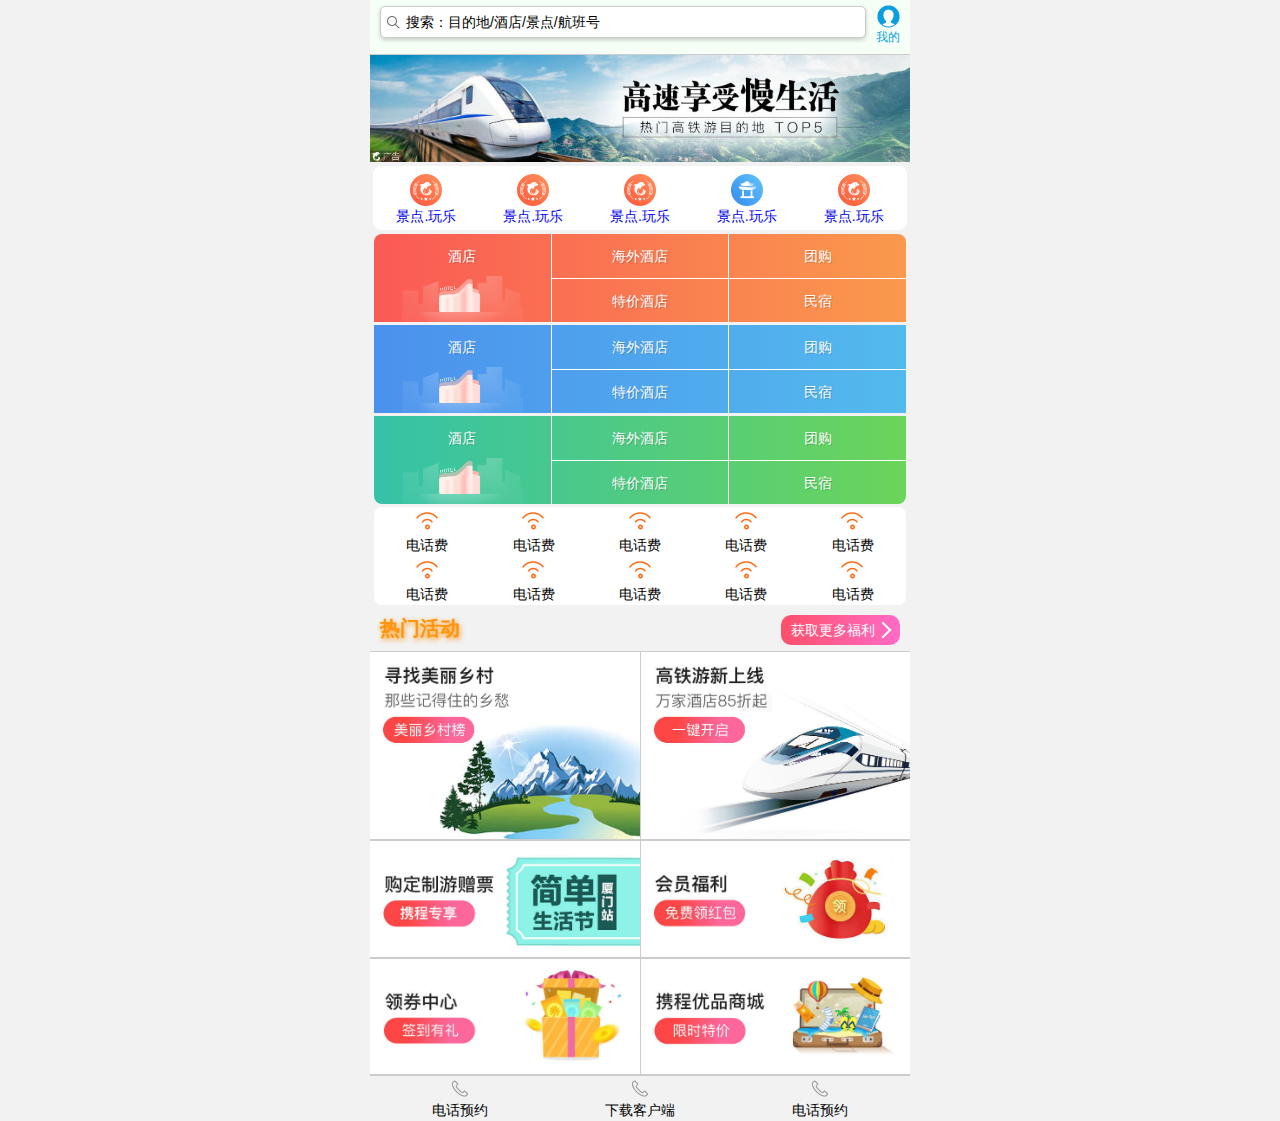
<file: flex布局/index.html>
<!DOCTYPE html>
<html lang="en">

<head>
  <meta charset="UTF-8">
  <meta http-equiv="X-UA-Compatible" content="IE=edge">
  <meta name="viewport" content="width=device-width, initial-scale=1.0">
  <title>Document</title>
</head>
<link rel="stylesheet" href="./css/normalize.css">
<link rel="stylesheet" href="./css/index.css">

<body>
  <div class="search_index">
    <div class="search">搜索：目的地/酒店/景点/航班号</div>
    <a href="#" class="user">我的</a>
  </div>
  <!-- 焦点图 -->
  <div class="focus">
    <img src="./upload/focus.jpg" alt="">
  </div>
  <!-- 导航 -->
  <div class="local_nav">
    <ul>
      <li>
        <a href="#" title="景点玩乐">
          <span class="local_nav_icon_icon1"></span>
          <span>景点.玩乐</span>
        </a>
      </li>
      <li>
        <a href="#" title="景点玩乐">
          <span class="local_nav_icon_icon2"></span>
          <span>景点.玩乐</span>
        </a>
      </li>
      <li>
        <a href="#" title="景点玩乐">
          <span class="local_nav_icon_icon3"></span>
          <span>景点.玩乐</span>
        </a>
      </li>
      <li>
        <a href="#" title="景点玩乐">
          <span class="local_nav_icon_icon4"></span>
          <span>景点.玩乐</span>
        </a>
      </li>
      <li>
        <a href="#" title="景点玩乐">
          <span class="local_nav_icon_icon5"></span>
          <span>景点.玩乐</span>
        </a>
      </li>
    </ul>
  </div>
  <!-- nav -->
  <nav>
    <div class="nav_common">
      <div class="nav_item">
        <a href="#">酒店</a>
      </div>
      <div class="nav_item">
        <a href="#">海外酒店</a>
        <a href="#">特价酒店</a>
      </div>
      <div class="nav_item">
        <a href="#">团购</a>
        <a href="#">民宿</a>
      </div>
    </div>
    <div class="nav_common">
      <div class="nav_item">
        <a href="#">酒店</a>
      </div>
      <div class="nav_item">
        <a href="#">海外酒店</a>
        <a href="#">特价酒店</a>
      </div>
      <div class="nav_item">
        <a href="#">团购</a>
        <a href="#">民宿</a>
      </div>
    </div>
    <div class="nav_common">
      <div class="nav_item">
        <a href="#">酒店</a>
      </div>
      <div class="nav_item">
        <a href="#">海外酒店</a>
        <a href="#">特价酒店</a>
      </div>
      <div class="nav_item">
        <a href="#">团购</a>
        <a href="#">民宿</a>
      </div>
    </div>
  </nav>

  <!-- 侧导航栏 -->
  <div class="slider_nav">
    <ul>
      <li>
        <a href="#">
          <span class="slider_nav_icon"></span>
          <span>电话费</span>
        </a>
      </li>
      <li>
        <a href="#">
          <span class="slider_nav_icon"></span>
          <span>电话费</span>
        </a>
      </li>
      <li>
        <a href="#">
          <span class="slider_nav_icon"></span>
          <span>电话费</span>
        </a>
      </li>
      <li><a href="#">
          <span class="slider_nav_icon"></span>
          <span>电话费</span>
        </a></li>
      <li>
        <a href="#">
          <span class="slider_nav_icon"></span>
          <span>电话费</span>
        </a>
      </li>
      <li>
        <a href="#">
          <span class="slider_nav_icon"></span>
          <span>电话费</span>
        </a>
      </li>
      <li>
        <a href="#">
          <span class="slider_nav_icon"></span>
          <span>电话费</span>
        </a>
      </li>
      <li>
        <a href="#">
          <span class="slider_nav_icon"></span>
          <span>电话费</span>
        </a>
      </li>
      <li>
        <a href="#">
          <span class="slider_nav_icon"></span>
          <span>电话费</span>
        </a>
      </li>
      <li>
        <a href="#">
          <span class="slider_nav_icon"></span>
          <span>电话费</span>
        </a>
      </li>
    </ul>
  </div>
  <!-- 新闻推荐 -->
  <div class="news">
    <div class="news_title">
      <span>热门活动</span>
      <span>获取更多福利</span>
    </div>
    <div class="news_context">
      <div class="news_item">
        <div class="item">
          <img src="./upload/pic1.jpg" alt="">
        </div>
        <div class="item">
          <img src="./upload/pic2.jpg" alt="">
        </div>
      </div>
      <div class="news_item">
        <div class="item">
          <div class="last_item">
            <img src="./upload/pic3.jpg" alt="">
          </div>
          <div class="last_item">
            <img src="./upload/pic4.jpg" alt="">
          </div>
        </div>
        <div class="item">
          <div class="last_item">
            <img src="./upload/pic5.jpg" alt="">
          </div>
          <div class="last_item">
            <img src="./upload/pic6.jpg" alt="">
          </div>
        </div>
      </div>
    </div>
  </div>

  <!-- message -->
  <div class="message">
    <div class="item">
      <span class="phone_icon"></span>
      <span>电话预约</span>
    </div>
    <div class="item">
      <span class="phone_icon"></span>
      <span>下载客户端</span>
    </div>
    <div class="item">
      <span class="phone_icon"></span>
      <span>电话预约</span>
    </div>
  </div>
</body>

</html>
</file>
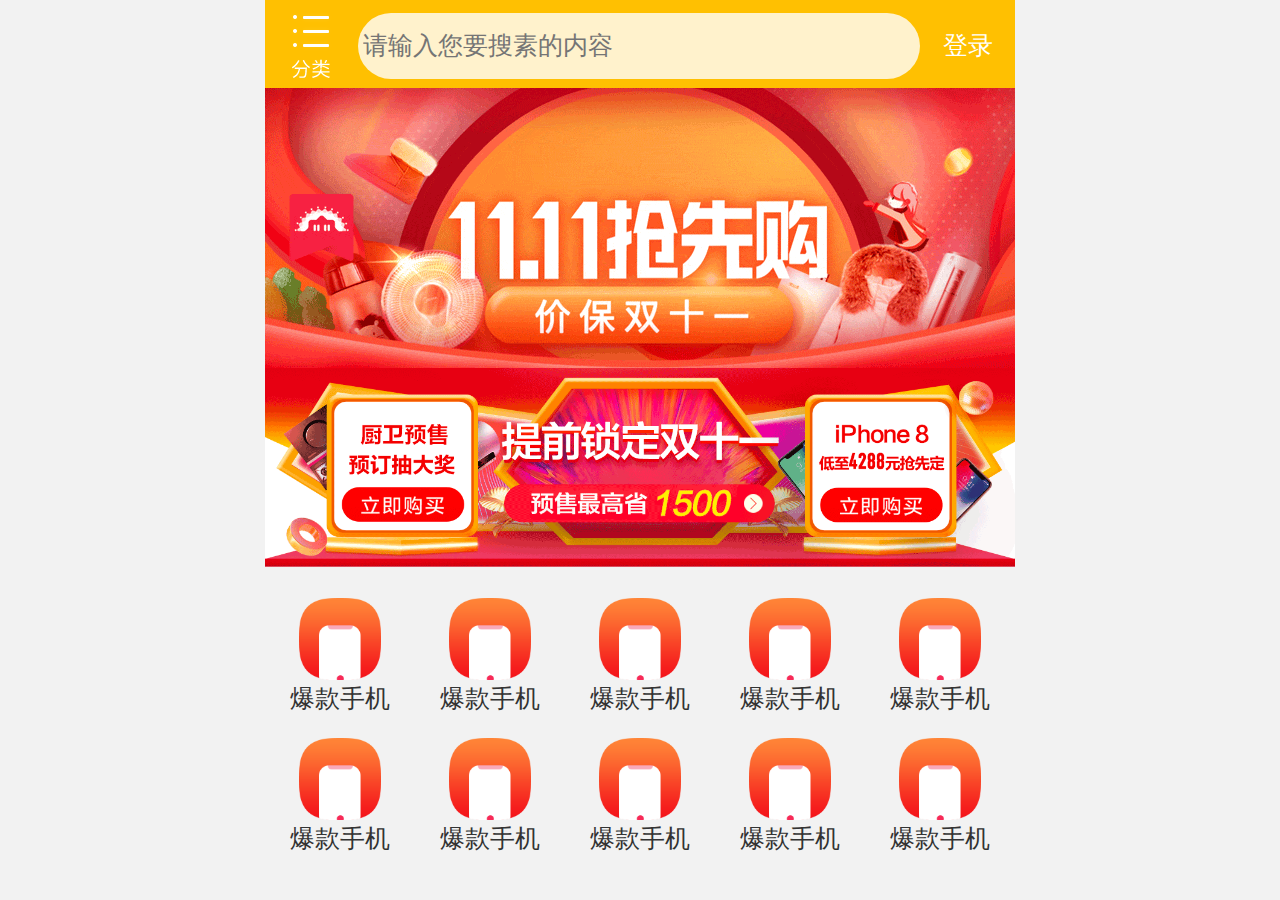
<file: rem+flex+百分比/index.html>
<!DOCTYPE html>
<html lang="en">

<head>
  <meta charset="UTF-8" />
  <meta http-equiv="X-UA-Compatible" content="IE=edge" />
  <meta name="viewport" content="width=device-width, initial-scale=1.0, maximum-scale=1.0, user-scalable=0" />
  <title>Document</title>
  <link rel="stylesheet" href="./css/normalize.css" />
  <link rel="stylesheet" href="./css/index.css" />
</head>

<body>
  <div class="search-content">
    <a href="#" class="classify"></a>
    <div class="search">
      <form action="">
        <input type="search" placeholder="请输入您要搜素的内容" />
      </form>
    </div>
    <a href="#" class="login">登录</a>
  </div>

  <!-- banner -->
  <div class="banner">
    <img src="./upload/banner.gif" alt="" />
  </div>

  <!-- 广告部分 -->
  <div class="ad">
    <a href="#">
      <img src="./upload/ad1.gif" alt="" />
    </a>
    <a href="#">
      <img src="./upload/ad2.gif" alt="" />
    </a>
    <a href="#">
      <img src="./upload/ad3.gif" alt="" />
    </a>
  </div>

  <!-- nav -->
  <nav>
    <a href="#">
      <img src="./upload/nav1.png" alt="" />
      <span>爆款手机</span>
    </a>
    <a href="#">
      <img src="./upload/nav1.png" alt="" />
      <span>爆款手机</span>
    </a>
    <a href="#">
      <img src="./upload/nav1.png" alt="" />
      <span>爆款手机</span>
    </a>

    <a href="#">
      <img src="./upload/nav1.png" alt="" />
      <span>爆款手机</span>
    </a>

    <a href="#">
      <img src="./upload/nav1.png" alt="" />
      <span>爆款手机</span>
    </a>
    <a href="#">
      <img src="./upload/nav1.png" alt="" />
      <span>爆款手机</span>
    </a>

    <a href="#">
      <img src="./upload/nav1.png" alt="" />
      <span>爆款手机</span>
    </a>
    <a href="#">
      <img src="./upload/nav1.png" alt="" />
      <span>爆款手机</span>
    </a>

    <a href="#">
      <img src="./upload/nav1.png" alt="" />
      <span>爆款手机</span>
    </a>

    <a href="#">
      <img src="./upload/nav1.png" alt="" />
      <span>爆款手机</span>
    </a>
  </nav>
</body>

</html>
</file>
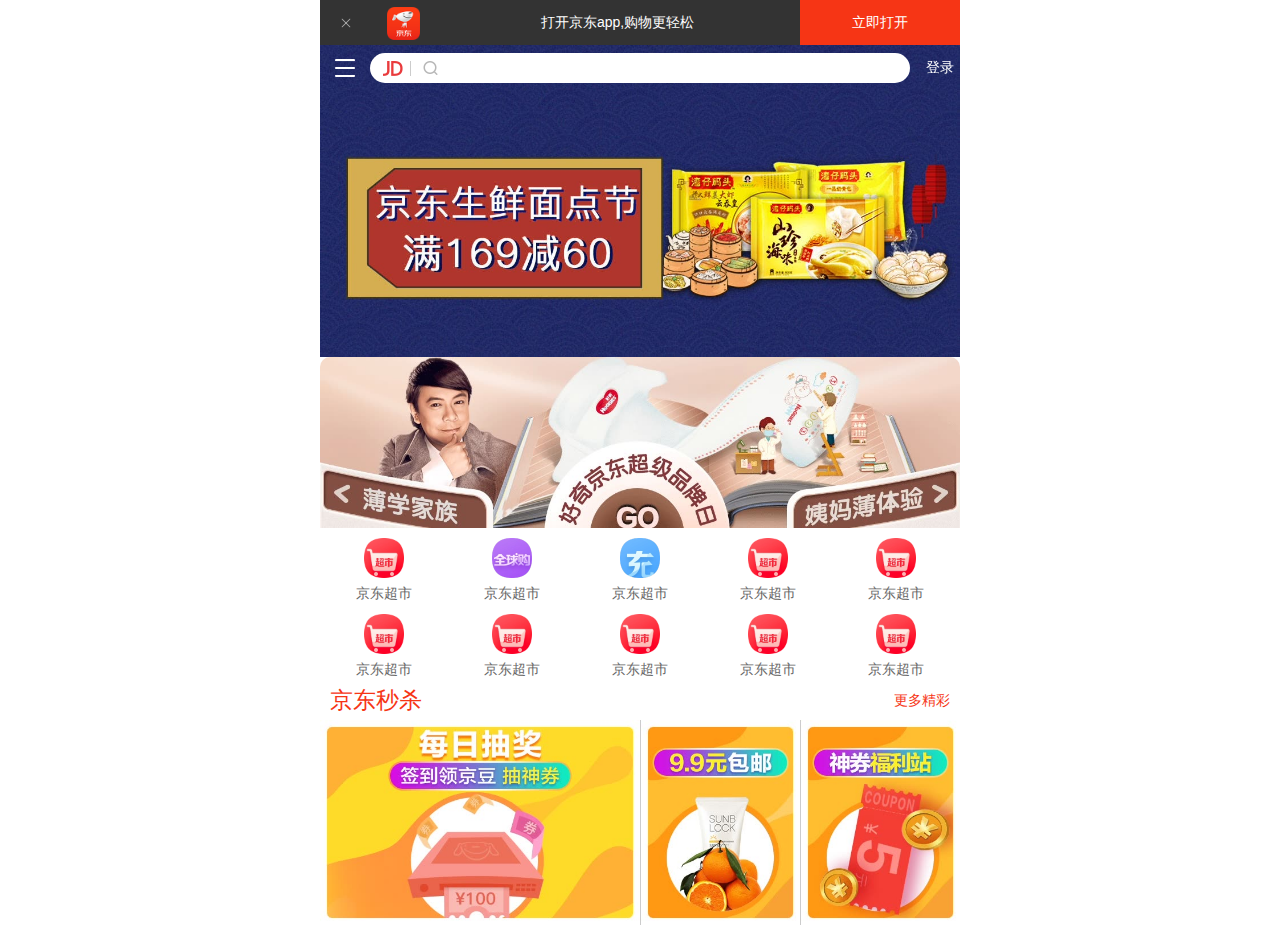
<file: 流式布局(百分比布局)/index.html>
<!DOCTYPE html>
<html lang="en">

<head>
  <meta charset="UTF-8">
  <meta http-equiv="X-UA-Compatible" content="IE=edge">
  <meta name="viewport"
    content="width=device-width, initial-scale=1.0,user-scable=no,maximum-scale=1.0,minimum-scale=1.0">
  <title>Document</title>
  <!-- 引入我们的css初始化css文件 -->
  <link rel="stylesheet" href="./css/normalize.css">
  <!-- 引入首页的css-->
  <link rel="stylesheet" href="./css/index.css">
</head>

<body>
  <!-- 顶部 -->
  <header class="app">
    <ul>
      <li>
        <img src="./images/close.png" alt="">
      </li>
      <li>
        <img src="./images/logo.png" alt="">
      </li>
      <li>打开京东app,购物更轻松</li>
      <li>立即打开</li>
    </ul>
  </header>
  <!-- 搜索 -->
  <div class="search_wrap">
    <div class="search_btn">
    </div>
    <div class="search">
      <div class="jd_icon"></div>
      <div class="sou"></div>
    </div>
    <div class="search_login">登录</div>
  </div>

  <!-- 主体内容部分 -->
  <div class="main_content">
    <!-- 滑动图 -->
    <div class="slider">
      <img src="./upload/banner.dpg" alt="">
    </div>

    <!--  品牌日  -->
    <div class="brand">
      <div>
        <a href="#"><img src="./upload/pic1.dpg" alt=""></a>
      </div>
      <div>
        <a href="#"><img src="./upload/pic2.dpg" alt=""></a>
      </div>
      <div>
        <a href="#"><img src="./upload/pic3.dpg" alt=""></a>
      </div>
    </div>

    <!-- nav部分 -->
    <nav>
      <a href="">
        <img src="./upload/nav1.webp" alt="">
        <span>京东超市</span>
      </a>
      <a href="">
        <img src="./upload/nav2.webp" alt="">
        <span>京东超市</span></a>
      <a href="">
        <img src="./upload/nav3.webp" alt="">
        <span>京东超市</span></a>
      <a href="">
        <img src="./upload/nav1.webp" alt="">
        <span>京东超市</span>
      </a>
      <a href="">
        <img src="./upload/nav1.webp" alt="">
        <span>京东超市</span></a>
      <a href="">
        <img src="./upload/nav1.webp" alt="">
        <span>京东超市</span></a>
      <a href="">
        <img src="./upload/nav1.webp" alt="">
        <span>京东超市</span></a>
      <a href="">
        <img src="./upload/nav1.webp" alt="">
        <span>京东超市</span></a>
      <a href="">
        <img src="./upload/nav1.webp" alt="">
        <span>京东超市</span></a>
      <a href="">
        <img src="./upload/nav1.webp" alt="">
        <span>京东超市</span></a>
    </nav>



    <!-- 新闻模块 -->
    <div class="time">
      <span class="hot">京东秒杀</span>
      <span class="more">更多精彩</span>
    </div>
    <div class="news">
      <a href="#">
        <img src="./upload/new1.dpg" alt="">
      </a>
      <a href="#">
        <img src="./upload/new2.dpg" alt="">
      </a>
      <a href="#">
        <img src="./upload/new3.dpg" alt="">
      </a>
    </div>
  </div>
</body>

</html>
</file>
<file: flex布局/css/index.css>
body {
  min-width: 320px;
  max-width: 540px;
  margin: 0 auto;
  background-color: #f2f2f2;
  font-size: 14px;
  font-family: -apple-system, BlinkMacSystemFont, 'Segoe UI', Roboto, Oxygen, Ubuntu, Cantarell, 'Open Sans', 'Helvetica Neue', sans-serif;
  line-height: 1.5;
  color: #000;
  overflow-x: hidden;
}

a {
  text-decoration: none;
}

img {
  vertical-align: middle;
}

ul {
  list-style: none;
  margin: 0;
  padding: 0;
}

.search_index {
  position: fixed;
  top: 0;
  left: 50%;
  transform: translate(-50%);
  width: 100%;
  height: 44px;
  min-width: 320px;
  max-width: 540px;
  display: flex;
  align-items: center;
  background-color: #f6fff6;
  border-bottom: 1px solid #ccc;
  padding-bottom: 10px;
}

.search {
  flex: 1;
  height: 30px;
  background-color: #fff;
  border: 1px solid #ccc;
  border-radius: 5px;
  box-shadow: 0 2px 4px rgba(0, 0, 0, 0.2);
  position: relative;
  padding-left: 25px;
  margin-left: 10px;
  line-height: 30px;

}

.search::before {
  content: "";
  position: absolute;
  top: 8px;
  left: 5px;
  display: block;
  width: 15px;
  height: 15px;
  background: url(../images/sprite.png) no-repeat -59px -279px;
  background-size: 104px auto;
}

.user {
  width: 44px;
  height: 44px;
  font-size: 12px;
  color: #099FDE;
  text-align: center;
}

.user::before {
  content: "";
  display: block;
  width: 23px;
  height: 23px;
  background: url(../images/sprite.png) no-repeat -59px -194px;
  background-size: 104px;
  margin: 5px auto 0;
}

/* 焦点图 */
.focus {
  padding-top: 54px;
}

.focus img {
  width: 100%;
}

/* 导航栏 */
.local_nav {
  height: 64px;
  background-color: #fff;
  border-radius: 8px;
  margin: 4px 3px;
}

.local_nav ul {
  display: flex;
}

.local_nav li {
  flex: 1;
}

.local_nav a {
  display: flex;
  flex-direction: column;
  justify-content: center;
  align-items: center;
}

.local_nav li [class^="local_nav_icon"] {
  margin-top: 8px;
  width: 32px;
  height: 32px;
  background-color: skyblue;
  background: url(../images/localnav_bg.png) no-repeat 0 0;
  background-size: 32px auto;
}

.local_nav li a .local_nav_icon_icon1 {
  background-position: 0, 0;
}

.local_nav li a .local_nav_icon_icon2 {
  background-position: 0, -32px;
}

.local_nav li a .local_nav_icon_icon3 {
  background-position: 0, -64px;
}

.local_nav li a .local_nav_icon__icon4 {
  background-position: 0, -96px;
}

.local_nav_icon_icon5 {
  background-position: 0, -128px !important;
}

/* nav */
nav {
  border-radius: 8px;
  margin: 0 4px 3px;
  overflow: hidden;
}

.nav_common {
  height: 88px;
  background-color: skyblue;
  display: flex;
}

.nav_common:nth-child(1) {
  background: -webkit-linear-gradient(left, #fa5a55, #fa994d);
}

.nav_common:nth-child(2) {
  background: -webkit-linear-gradient(left, #4B91ED, #53BAED);
}

.nav_common:nth-child(3) {
  background: -webkit-linear-gradient(left, #35C2A8, #6BD459);
}

.nav_common .nav_item {
  flex: 1;
  display: flex;
  flex-direction: column;
}

.nav_item a {
  display: block;
  flex: 1;
  text-align: center;
  line-height: 44px;
  text-shadow: 1px 1px rgba(0, 0, 0, 0.2);
  color: #fff;
}

.nav_common .nav_item:nth-child(1) a {
  border: 0;
  background: url(../images/hotel.png) no-repeat bottom center;
  background-size: 121px auto;
}

.nav_item a:nth-child(1) {
  border-bottom: 1px solid #fff;
}

.nav_item:nth-child(-n+2) {
  border-right: 1px solid #fff;
}

.nav_common:nth-child(2) {
  margin: 3px 0;
}

.slider_nav {
  border-radius: 8px;
  background-color: #fff;
  margin: 0 4px;

}

.slider_nav ul {
  display: flex;
  flex-wrap: wrap;
}

.slider_nav li {
  flex: 20%;
}

.slider_nav a {
  display: flex;
  flex-direction: column;
  justify-content: center;
  align-items: center;
  margin-top: 5px;
  color: #000;
}

.slider_nav_icon {
  width: 23px;
  height: 23px;
  background-color: skyblue;
  background: url("../images/subnav-bg.png") no-repeat 0 0;
  background-size: 24px auto;
}

.news_title {
  height: 46px;
  border-bottom: 1px solid #ccc;
  line-height: 46px;
  padding: 0 10px;
  position: relative;
}

.news_title span:nth-child(1) {
  color: #FF940A;
  font-size: 20px;
  font-weight: 700;
  text-shadow: 1px 2px 5px #FF940A;
}

.news_title span:nth-child(2) {
  color: #fff;
  height: 20px;
  padding: 5px 25px 5px 10px;
  background: -webkit-linear-gradient(left, #FF506A, #FF6BC6);
  border-radius: 10px;
  position: absolute;
  top: 10px;
  right: 10px;
  line-height: 20px;
}

.news_title span:nth-child(2)::after {
  content: "";
  width: 10px;
  height: 10px;
  border-top: 2px solid #fff;
  border-right: 2px solid #fff;
  position: absolute;
  top: 9px;
  left: 96px;
  transform: rotate(45deg);
}

.news_context {
  display: flex;
  flex-direction: column;
}

.news_context .news_item {
  flex: 1;
  display: flex;
}

.news_item .item {
  flex: 1;
  border-bottom: 1px solid #ccc;
}

.news_item .item:nth-child(1) {
  border-right: 1px solid #ccc;
}


.news_item:nth-child(2) .item {
  display: flex;
  flex-direction: column;
}


.news_item:nth-child(2) .item div {
  flex: 1;
  border-bottom: 1px solid #ccc;
  border-top: 1px solid #ccc;
}

.item img {
  width: 100%;
}

.message {
  display: flex;
}

.message .item {
  flex: 1;
  text-align: center;
  display: flex;
  flex-direction: column;
  justify-content: center;
  align-items: center;
}

.message .item span:nth-child(1) {
  width: 24px;
  height: 24px;
  /* background-color: skyblue; */
  background: url(../images/sprite.png) no-repeat -56px -149px;
  background-size: 104px auto;
}
</file>
<file: rem+flex+百分比/css/index.css>
a {
  text-decoration: none;
}
html {
  font-size: 50px;
}
@media screen and (min-width: 320px) {
  html {
    font-size: 21.33333333px;
  }
}
@media screen and (min-width: 360px) {
  html {
    font-size: 24px;
  }
}
@media screen and (min-width: 375px) {
  html {
    font-size: 25px;
  }
}
@media screen and (min-width: 384px) {
  html {
    font-size: 25.6px;
  }
}
@media screen and (min-width: 400px) {
  html {
    font-size: 26.66666667px;
  }
}
@media screen and (min-width: 414px) {
  html {
    font-size: 27.6px;
  }
}
@media screen and (min-width: 424px) {
  html {
    font-size: 28.26666667px;
  }
}
@media screen and (min-width: 480px) {
  html {
    font-size: 32px;
  }
}
@media screen and (min-width: 540px) {
  html {
    font-size: 36px;
  }
}
@media screen and (min-width: 720px) {
  html {
    font-size: 48px;
  }
}
@media screen and (min-width: 750px) {
  html {
    font-size: 50px;
  }
}
body {
  min-width: 320px;
  width: 15rem;
  margin: 0 auto;
  line-height: 1.5;
  font-family: Arial, Helvetica;
  background-color: #f2f2f2;
}
.search-content {
  display: flex;
  position: fixed;
  top: 0;
  left: auto;
  width: 15rem;
  height: 1.76rem;
  background-color: #FFC001;
}
.search-content .classify {
  width: 0.88rem;
  background: url(../images/classify.png) no-repeat;
  background-size: 0.88rem;
  margin: 0.22rem 0.5rem 0.14rem 0.48rem;
}
.search-content .search {
  flex: 1;
}
.search-content .search input {
  width: 100%;
  border: 0;
  height: 1.32rem;
  border-radius: 0.66rem;
  background-color: #fff2cc;
  margin-top: 0.24rem;
  outline: none;
  font-size: 0.5rem;
  padding-left: 0.1rem;
}
.search-content .login {
  width: 1.5rem;
  height: 1.4rem;
  margin: 0.2rem;
  font-size: 0.5rem;
  text-align: center;
  line-height: 1.4rem;
  color: #fff;
}
.banner {
  width: 15rem;
  height: 7.36rem;
}
.banner img {
  width: 100%;
}
.ad {
  display: flex;
}
.ad a {
  flex: 1;
}
.ad a img {
  width: 100%;
}
nav {
  width: 15rem;
}
nav a {
  float: left;
  width: 3rem;
  height: 2.8rem;
  text-align: center;
}
nav a img {
  display: block;
  width: 1.64rem;
  height: 1.64rem;
  margin: 0.2rem auto 0;
}
nav a span {
  display: block;
  font-size: 0.5rem;
  color: #333;
}
</file>
<file: 流式布局(百分比布局)/css/index.css>
body {
  width: 100%;
  min-width: 320px;
  max-width: 640px;
  margin: 0 auto;
  font-size: 14px;
  font-family: -apple-system, BlinkMacSystemFont, 'Segoe UI', Roboto, Oxygen, Ubuntu, Cantarell, 'Open Sans', 'Helvetica Neue', sans-serif;
  line-height: 1.5;
  color: #666;
}

img {
  vertical-align: middle;
}

* {
  list-style: none;
  margin: 0;
  padding: 0;
  text-decoration: none;
  color: #666;
  box-sizing: border-box;
}

.app {
  height: 45px;
}

.app ul li {
  float: left;
  height: 45px;
  background-color: #333;
  text-align: center;
  line-height: 45px;
  color: #fff;
}

.app ul li:nth-child(1) {
  width: 8%;
}

.app ul li:nth-child(1) img {
  width: 10px;
}

.app ul li:nth-child(2) {
  width: 10%;
}

.app ul li:nth-child(2) img {
  width: 33px;
  vertical-align: middle;
}

.app ul li:nth-child(3) {
  width: 57%;
}

.app ul li:nth-child(4) {
  width: 25%;
  background-color: #f63515;
}

.search_wrap {
  position: fixed;
  height: 44px;
  width: 100%;
  overflow: hidden;
  min-width: 320px;
  max-width: 640px;
}

.search {
  height: 30px;
  background-color: #fff;
  margin: 0 50px;
  border-radius: 20px;
  margin-top: 8px;
  position: relative;
}

.jd_icon {
  width: 20px;
  height: 15px;
  position: absolute;
  top: 8px;
  left: 13px;
  background: url(../images/jd.png) no-repeat;
  background-size: 20px 15px;
}

.jd_icon::after {
  content: "";
  display: block;
  background-color: #ccc;
  position: absolute;
  top: 0;
  right: -8px;
  height: 15px;
  width: 1px;
}

.sou {
  width: 18px;
  height: 15px;
  position: absolute;
  top: 8px;
  left: 50px;
  background: url(../images/jd-sprites.png) no-repeat -80px 0;
  background-size: 200px;
}

.search_btn {
  position: absolute;
  top: 0;
  left: 0;
  width: 40px;
  height: 44px;
}

.search_btn::before {
  content: "";
  display: block;
  width: 20px;
  height: 18px;
  background: url(../images/s-btn.png) no-repeat;
  background-size: 20px 18px;
  margin: 14px 0 0 15px;
}

.search_login {
  position: absolute;
  right: 0;
  top: 0;
  width: 40px;
  height: 44px;
  color: #fff;
  line-height: 44px;
  text-align: center;
}

.slider img {
  width: 100%;
}

/* 品牌日 */
.brand {
  border-radius: 10px 10px 0 0;
  overflow: hidden;
}

.brand div {
  float: left;
  width: 33.33%;
}

.brand div img {
  width: 100%;
}


/* nav */
nav {
  overflow: hidden;
}

nav a {
  float: left;
  width: 20%;
  text-align: center;
}

nav a img {
  width: 40px;
  margin: 10px 0 5px 0;
}

nav a span {
  display: block;
}

/* 新闻模块 */
.time {
  width: 100%;
  height: 40px;
  background-color: #fff;
  padding-left: 10px;
  line-height: 40px;
  position: relative;
}

.time span {
  color: #f63515;
}

.time .hot {
  font-size: 23px;
}

.time .more {
  position: absolute;
  top: 0;
  right: 10px;
}

.news img {
  width: 100%;
}

.news a {
  float: left;
}

.news a:nth-child(1) {
  width: 50%;
}

.news a:nth-child(n+2) {
  width: 25%;
  border-left: 1px solid #ccc;
}
</file>
